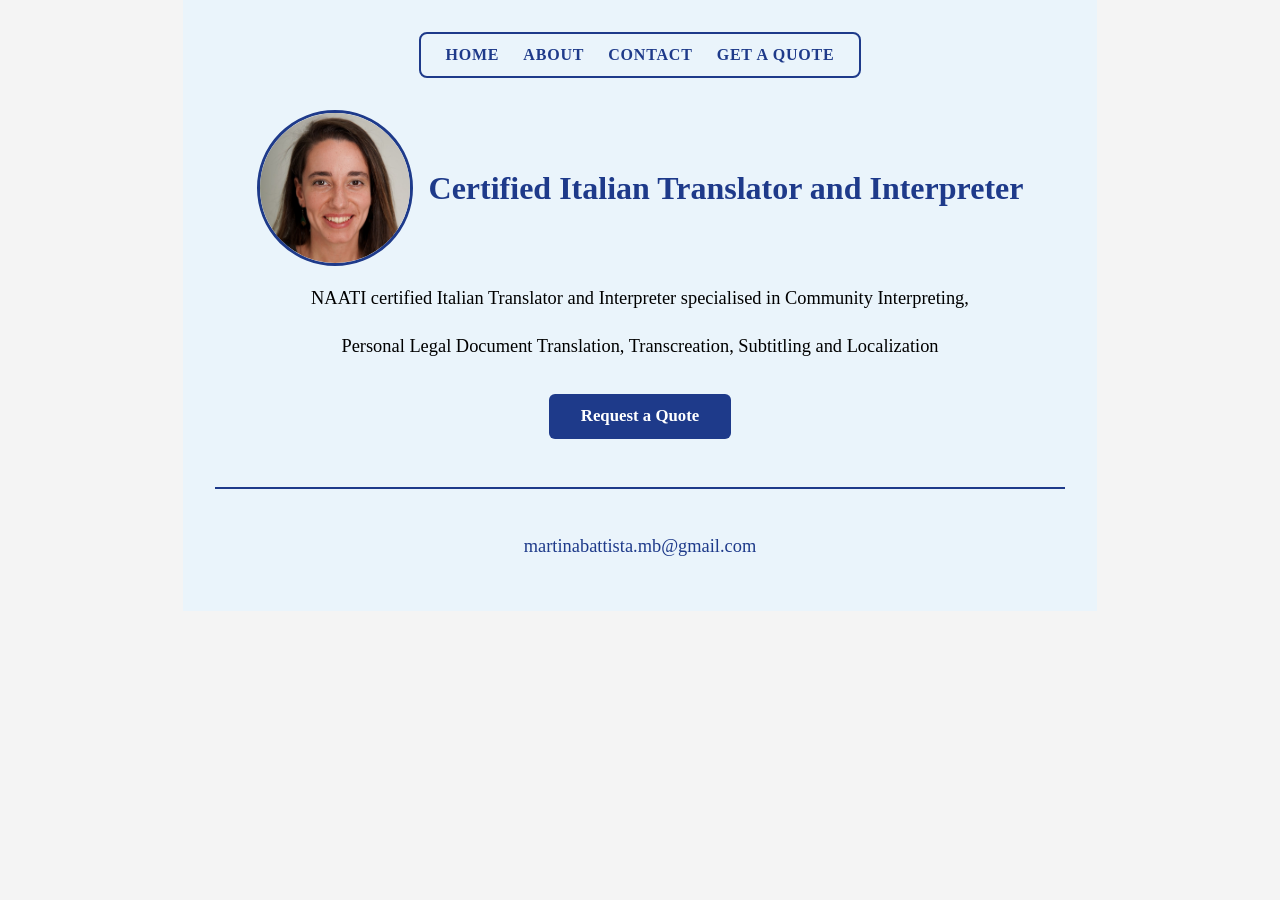
<file: index.html>
<!DOCTYPE html>
<html lang="en">
<head>
  <meta charset="UTF-8">
  <title>Martina Battista</title>
  <link rel="stylesheet" href="style.css">
</head>
<body>
<nav>
  <a href="index.html">Home</a>
  <a href="about.html">About</a>
  <a href="contact.html">Contact</a>
  <a href="quote.html">Get a Quote</a>
</nav>

  <div class="header-row">
  <img src="profile-image.jpg" alt="Profile photo" class="profile-pic">
  <h1>Certified Italian Translator and Interpreter</h1>
  </div>
  
 <p class="intro-text">NAATI certified Italian Translator and Interpreter specialised in Community Interpreting, </p>
<p class="intro-text">Personal Legal Document Translation, Transcreation, Subtitling and Localization</p>

<div class="cta-wrapper">
  <a href="quote.html" class="cta-button">Request a Quote</a>
</div>

<script src="script.js"></script>
  <script src="script.js"></script>
<footer>
<p>martinabattista.mb@gmail.com</p>
</footer>
</body>
</html>
</file>
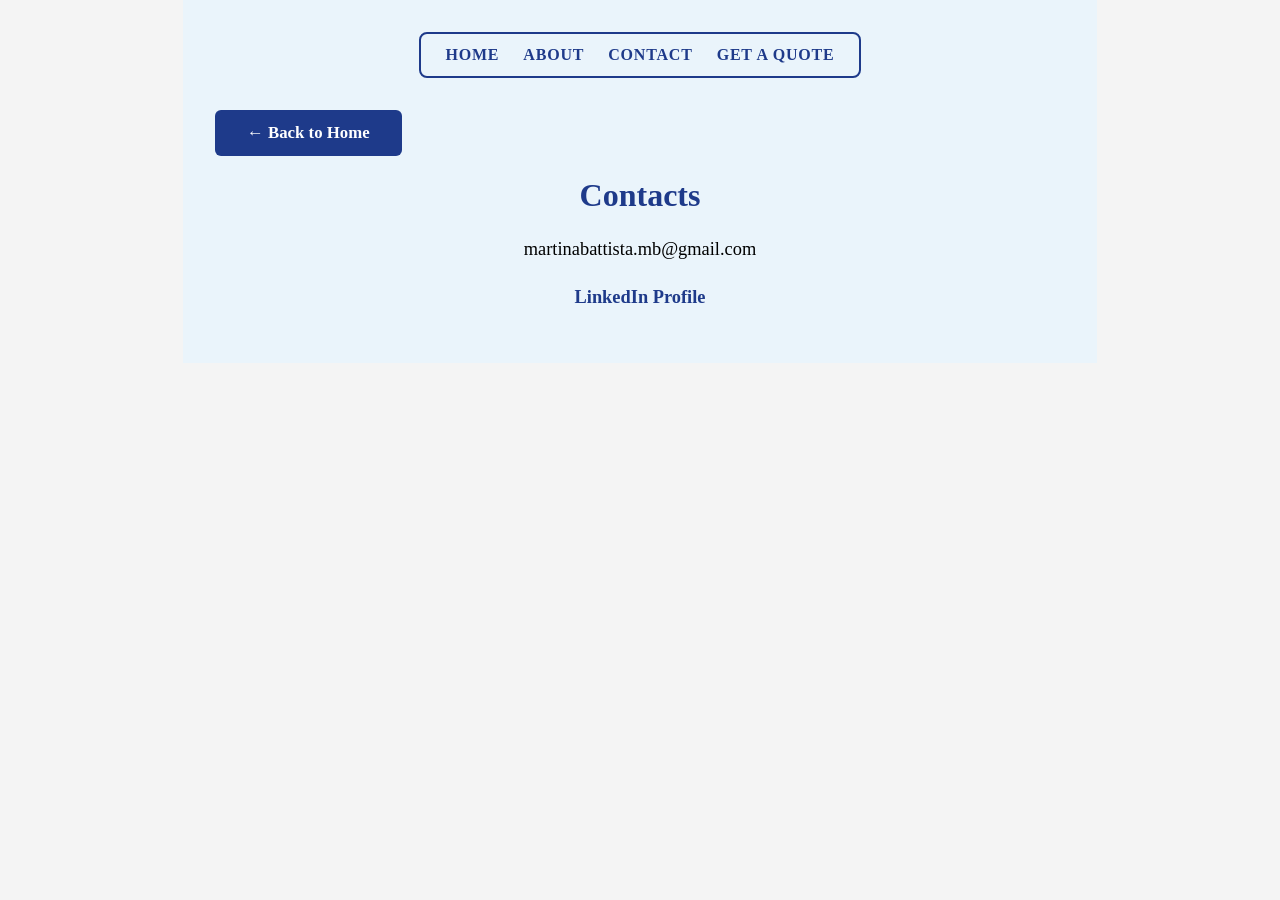
<file: contact.html>
<!DOCTYPE html>
<html lang="en">
<head>
  <meta charset="UTF-8">
  <title>Contacts</title>
  <link rel="stylesheet" href="style.css">
</head>
<body>
<nav>
    <a href="index.html">Home</a>
    <a href="about.html">About</a>
    <a href="contact.html">Contact</a>
    <a href="quote.html">Get a Quote</a>
  </nav>

  <div class="back-wrapper">
    <a href="index.html" class="back-button">← Back to Home</a>
  </div>
  
  <h1>Contacts</h1>
  <p>martinabattista.mb@gmail.com</p>
    <p><a href="https://www.linkedin.com/in/martinabattista/?locale=it" target="_blank" class="linkedin-link">LinkedIn Profile</a></p>
</body>
</body>
</html>
</file>
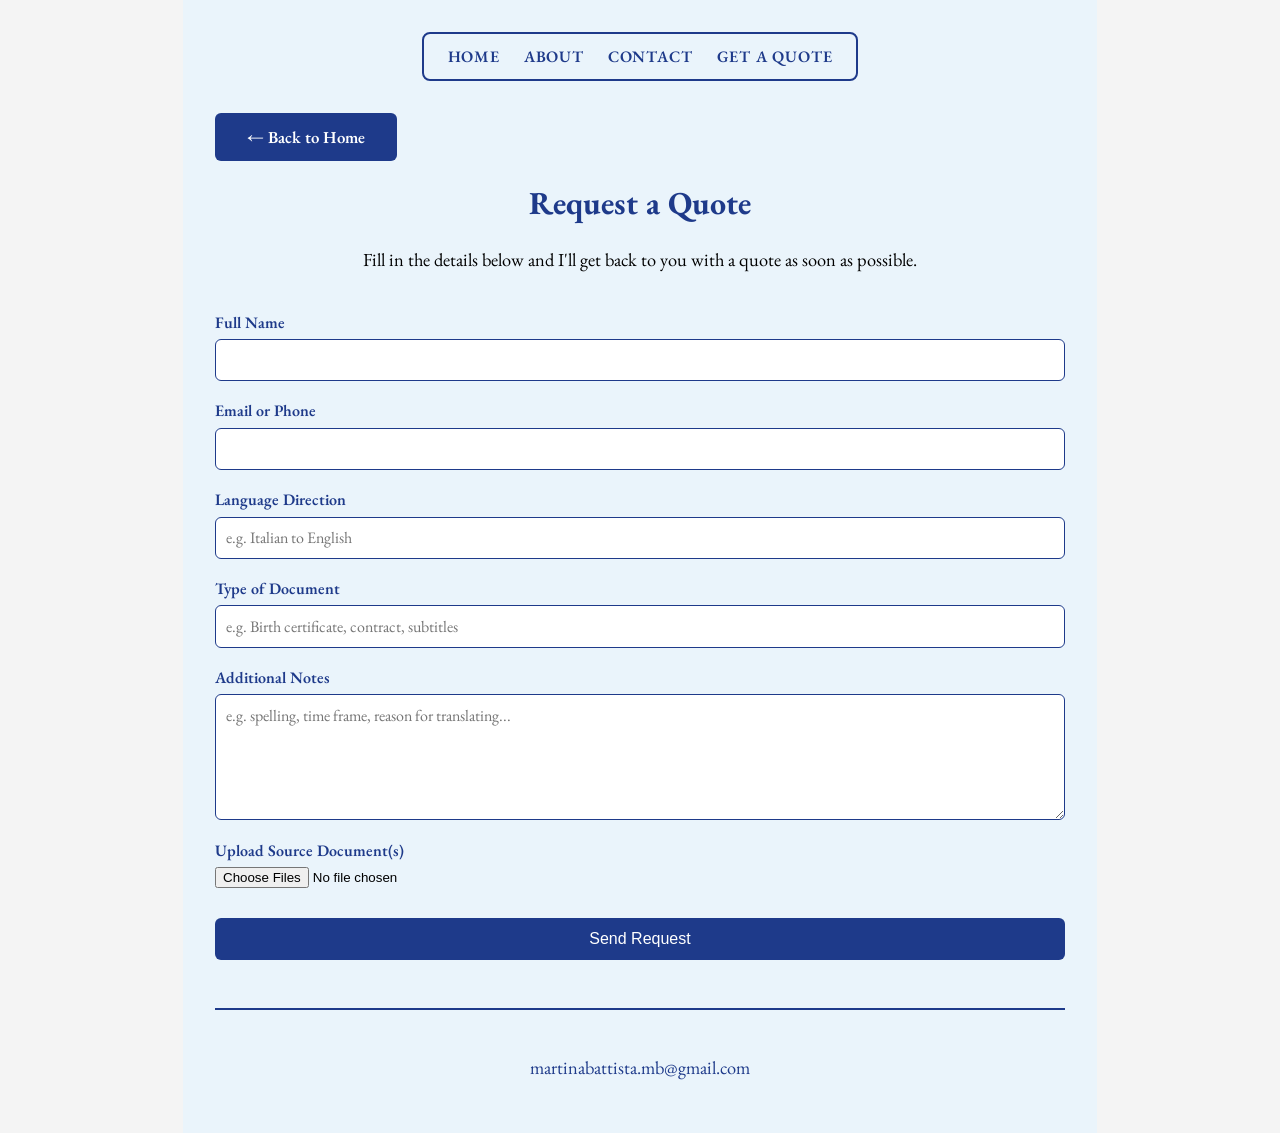
<file: quote.html>
<!DOCTYPE html>
<html lang="en">
<head>
<meta charset="UTF-8">
<title>Request a Quote</title>
<link rel="preconnect" href="https://fonts.googleapis.com">
 <link rel="preconnect" href="https://fonts.gstatic.com" crossorigin>
  <link href="https://fonts.googleapis.com/css2?family=EB+Garamond:wght@400;600&display=swap" rel="stylesheet">
  <link rel="stylesheet" href="style.css">
<head>
<body>
	<nav>
		<a href="index.html">Home</a>
		<a href="about.html">About</a>
		<a href="contact.html">Contact</a>
		<a href="quote.html">Get a Quote</a>
	</nav>
	
	<div class="back-wrapper">
    <a href="index.html" class="back-button">← Back to Home</a>
  </div>
  
	<h1>Request a Quote</h1>
  <p>Fill in the details below and I'll get back to you with a quote as soon as possible.</p>

  <form action="https://formsubmit.co/martinabattistamb@gmail.com" method="POST" enctype="multipart/form-data" class="quote-form">

    <label for="name">Full Name</label>
    <input type="text" id="name" name="Name" required>

    <label for="contact">Email or Phone</label>
    <input type="text" id="contact" name="Contact Details" required>

    <label for="direction">Language Direction</label>
    <input type="text" id="direction" name="Language Direction" placeholder="e.g. Italian to English" required>

    <label for="doctype">Type of Document</label>
    <input type="text" id="doctype" name="Document Type" placeholder="e.g. Birth certificate, contract, subtitles" required>

    <label for="notes">Additional Notes</label>
	<textarea id="notes" name="Additional Notes" placeholder="e.g. spelling, time frame, reason for translating..." rows="5"></textarea>

    <label for="files">Upload Source Document(s)</label>
    <input type="file" id="files" name="attachment" multiple>

    <input type="hidden" name="_subject" value="New Quote Request">
    <input type="hidden" name="_template" value="table">
    <input type="hidden" name="_captcha" value="true">
	<input type="hidden" name="_next" value="https://martinabattistamb.github.io/thank-you.html">
    <input type="hidden" name="_url" value="https://martinabattistamb.github.io/quote.html">

    <button type="submit">Send Request</button>
  </form>

  <footer>
    <p>martinabattista.mb@gmail.com</p>
  </footer>
</body>
</html>
</file>
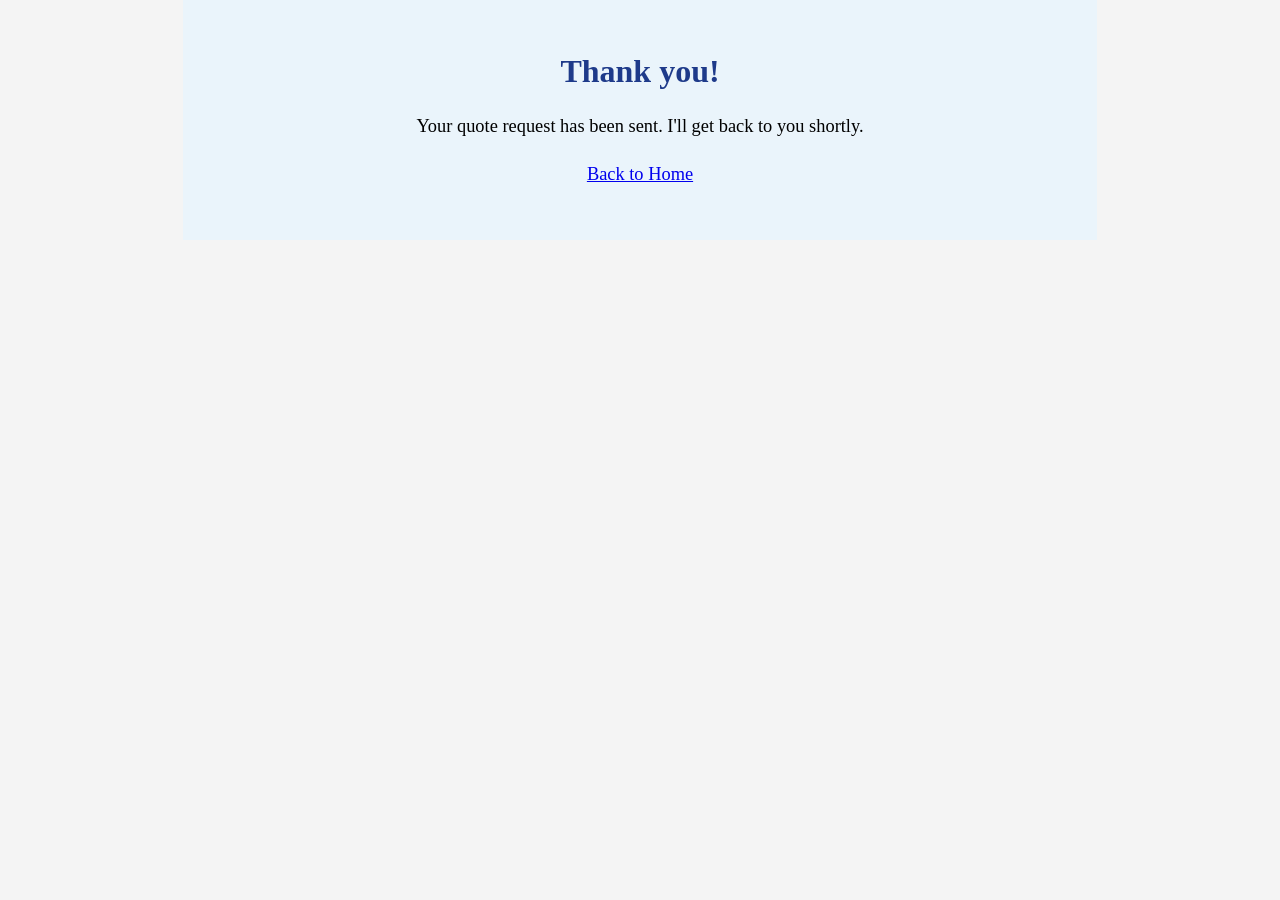
<file: thank-you.html>
<!DOCTYPE html>
<html lang="en">
<head>
  <meta charset="UTF-8">
  <title>Thank You</title>
  <link rel="stylesheet" href="style.css">
</head>
<body>
  <h1>Thank you!</h1>
  <p>Your quote request has been sent. I'll get back to you shortly.</p>
  <p><a href="index.html">Back to Home</a></p>
</body>
</html>
</file>
<file: style.css>
body {
  font-family: Garamond, 'Apple Garamond', 'EB Garamond', sans serif;
  max-width: 850px;
  margin: 0 auto;
  padding: 2rem;
  background-color: #eaf4fb;
}

html {
	background-color: #f4f4f4;
}

h1 {
  color: #1e3a8a;
  text-align: center;
  justify-content: center;
}
p {
	font-size: 1.15rem;
	line-height: 1.6;
	justify-content: center;
	text-align: center;
}
nav {
  display: flex;
  gap: 1.5rem;
  justify-content: center;
  border: 2px solid #1e3a8a;
  border-radius: 8px;
  padding: 0.75rem 1.5rem;
  width: fit-content;
  margin: 0 auto 2rem;
}

nav a {
	color: #1e3a8a;
	text-transform: uppercase;
	text-decoration: none;
	font-weight: 600;
	letter-spacing: 0.05em;
}
.header-row {
  display: flex;
  align-items: center;
  justify-content: center;
  gap: 1rem;
}

.profile-pic {
  width: 150px;
  height: 150px;
  border-radius: 70%;
  object-fit: cover;
  object-position: top;
  border: 3px solid #1e3a8a;
}

footer {
	margin-top: 3rem;
	padding-top: 1.5rem;
	border-top: 2px solid #1e3a8a;
	text-align: center;
	font-size: 0.95rem;
	color: #1e3a8a;
}
.quote-form {
  display: flex;
  flex-direction: column;
  gap: 0.4rem;
  margin-top: 1.5rem;
}

.quote-form label {
  font-weight: 600;
  color: #1e3a8a;
  margin-top: 0.8rem;
}

.quote-form input[type="text"],
.quote-form textarea {
  padding: 0.6rem;
  border: 1px solid #1e3a8a;
  border-radius: 6px;
  font-family: inherit;
  font-size: 1rem;
}

.quote-form button {
  margin-top: 1.5rem;
  padding: 0.75rem;
  background-color: #1e3a8a;
  color: white;
  border: none;
  border-radius: 6px;
  font-size: 1rem;
  cursor: pointer;
}

.quote-form button:hover {
  background-color: #1d4ed8;
}
.cta-wrapper {
  text-align: center;
  margin-top: 2rem;
}

.cta-button {
  display: inline-block;
  background-color: #1e3a8a;
  color: white;
  text-decoration: none;
  padding: 0.8rem 2rem;
  border-radius: 6px;
  font-weight: 600;
  font-size: 1.05rem;
}

.cta-button:hover {
  background-color: #1d4ed8;
}
.linkedin-link {
  color: #1e3a8a;
  font-weight: 600;
  text-decoration: none;
}

.linkedin-link:hover {
  text-decoration: underline;
}
.back-button {
  display: inline-block;
  background-color: #1e3a8a;
  color: white;
  text-decoration: none;
  font-weight: 600;
  padding: 0.8rem 2rem;
  border-radius: 6px;
  font-size: 1.05rem;
}

.back-button:hover {
  background-color: #1d4ed8;
}
</file>
